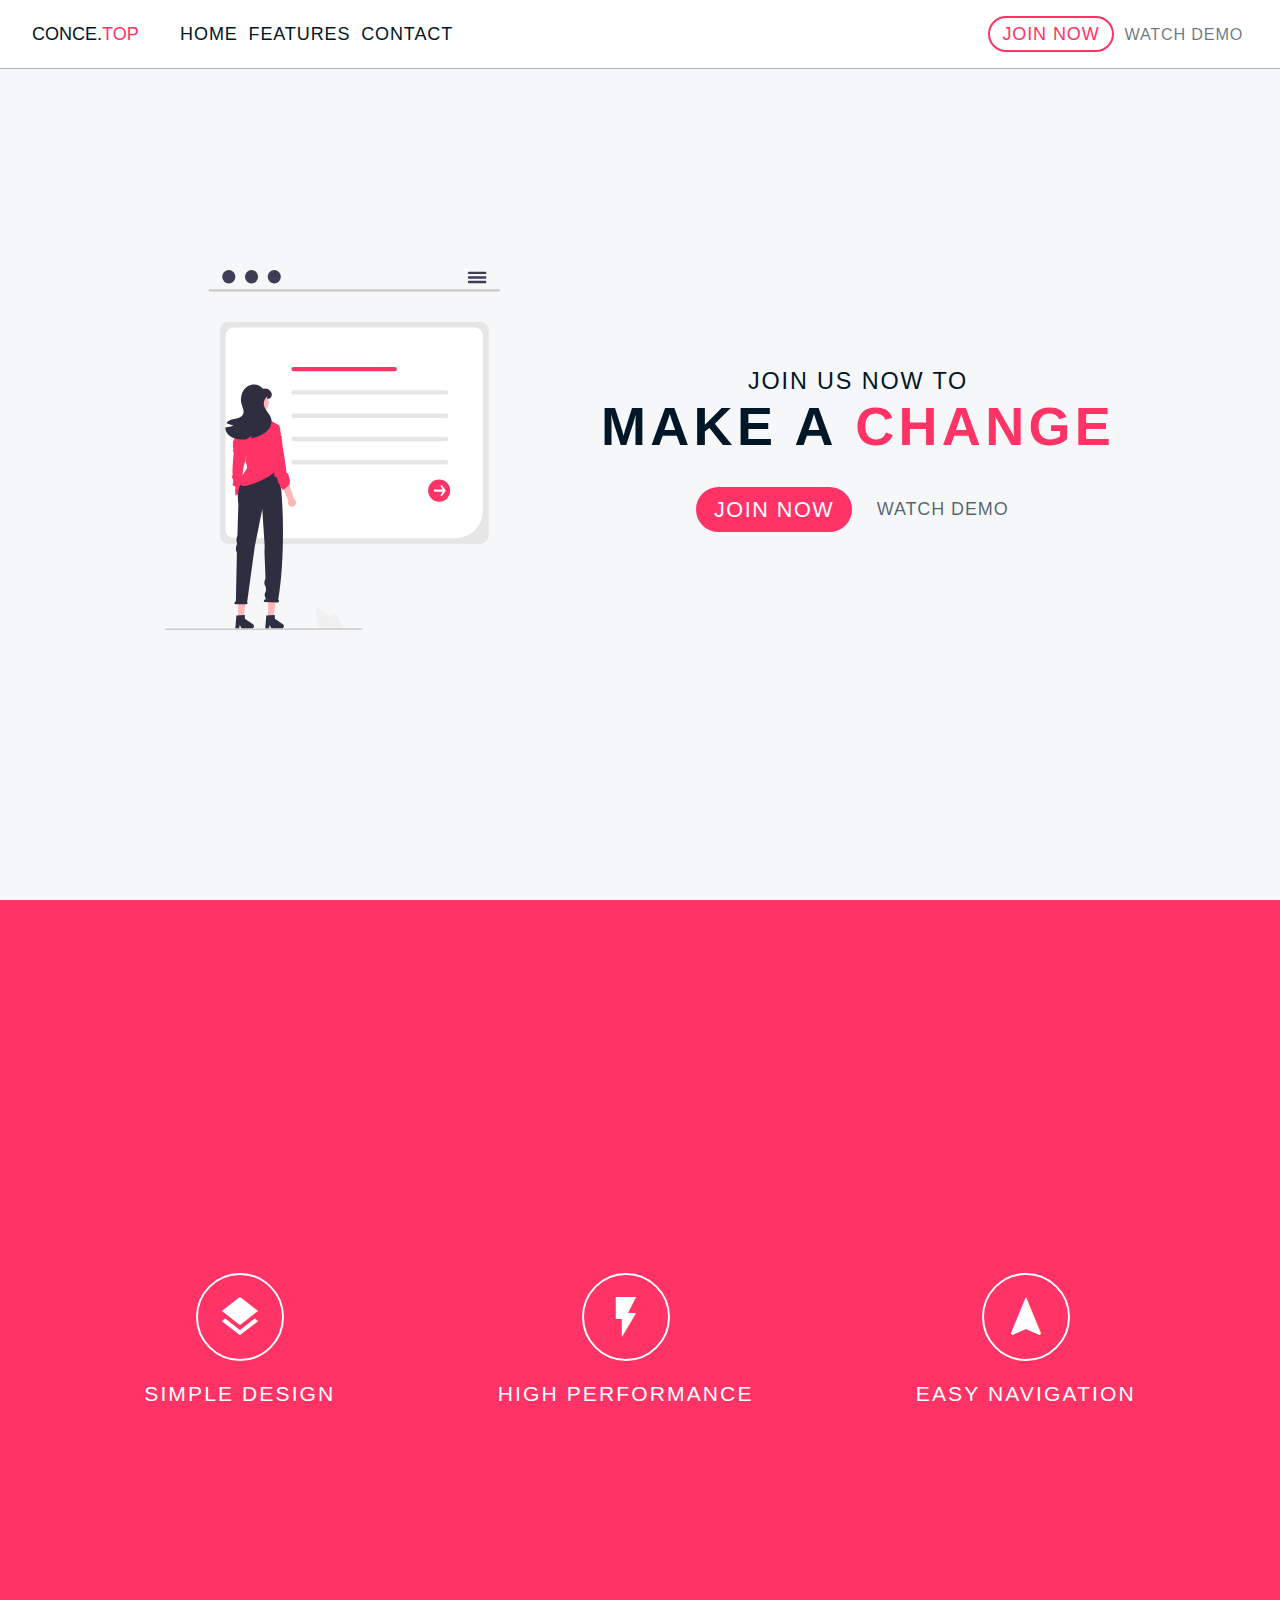
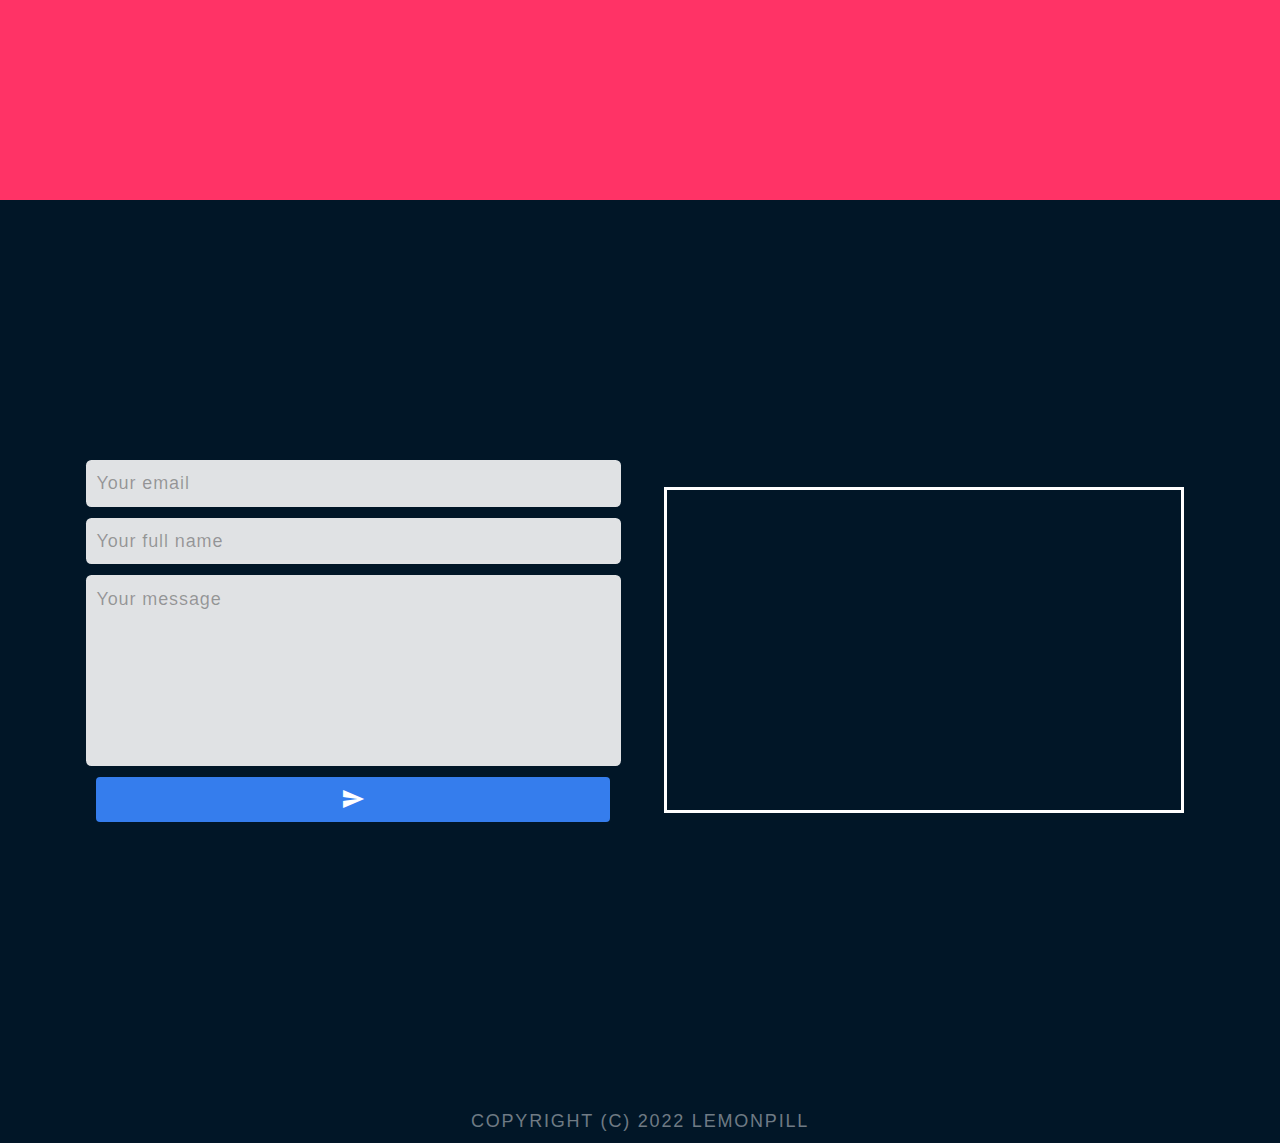
<file: landing-2/index.html>
<!DOCTYPE html>
<html lang="en">
<head>
    <meta charset="UTF-8">
    <meta http-equiv="X-UA-Compatible" content="IE=edge">
    <meta name="viewport" content="width=device-width, initial-scale=1.0">
    <link href="https://fonts.googleapis.com/icon?family=Material+Icons"
      rel="stylesheet">
    <link rel="stylesheet" href="style.css">
    <script>
        function toggleShowMobileMenu() {
            mobileMenu = document.getElementById("mobile-nav-container")
            if (
                mobileMenu.style.display === "none" ||
                !mobileMenu.style.display
            ) {
                mobileMenu.style.display = "flex"
            }
            else {
                mobileMenu.style.display = "none"
            }
        }
    </script>
    <title>Landing</title>
</head>
<body>
    <!-- Navbar -->
    <nav id="navbar">
        <div id="navbar-container">
            <!-- Logo -->
            <a id="logo" href="#">conce.<span id="logo-styled">top</span>
            </a>
            <!-- Navigation items -->
            <div id="nav-items-container">
                <div id="nav-items-navigation">
                    <a href="#hero" class="nav-item">Home</a>
                    <a href="#features" class="nav-item">Features</a>
                    <a href="#contact" class="nav-item">Contact</a>
                </div>
                <div id="nav-items-cta">
                    <a href="#" class="nav-item cta-btn">Join Now</a>
                    <a href="#" class="nav-item cta-vid">Watch Demo</a>
                </div>
            </div>
            <!-- Mobile menu icon -->
            <button id="mobile-menu-icon-container">
                <span onclick="toggleShowMobileMenu()" class="material-icons md-48" id="mobile-menu-icon">
                    menu
                </span>
            </button>
        </div>
    </nav>
    <!-- Mobile navbar -->
    <div id="mobile-nav-container">
        <button id="close-mobile-menu-btn">
            <span onclick="toggleShowMobileMenu()" class="material-icons md-48" id="close-mobile-menu-icon">
                close
            </span>
        </button>
        <a onclick="toggleShowMobileMenu()" href="#hero" class="mobile-nav-item">Home</a>
        <a onclick="toggleShowMobileMenu()" href="#features" class="mobile-nav-item">Features</a>
        <a onclick="toggleShowMobileMenu()" href="#contact" class="mobile-nav-item">Contact</a>
        <a onclick="toggleShowMobileMenu()" href="#" class="mobile-nav-item cta-btn">Join Now</a>
        <a onclick="toggleShowMobileMenu()" href="#" class="mobile-nav-item cta-vid">Watch Demo</a>
    </div>
    <!-- Hero section -->
    <section id="hero">
        <div id="hero-container">
            <img id="hero-illustration" src="/landing-2/resources/hero-illustration.svg" alt="working late">
            <div id="hero-description-container">
                <p id="hero-description">
                    Join us now to
                </p>
                <h1 id="hero-heading">
                    Make a 
                    <span id="hero-heading-styled">
                        change
                    </span>
                </h1>
                <div id="hero-actions-container">
                    <a href="#" class="hero-cta">Join Now</a>
                    <a href="#" class="hero-vid">Watch Demo</a>
                </div>
            </div>
        </div>
    </section>
    <!-- Features section -->
    <section id="features">
        <div id="features-container">
            <div class="feature">
                <div class="feature-icon-container">
                    <span class="material-icons md-48 feature-icon">
                        layers
                    </span>
                </div>
                <h3 class="feature-heading">
                    Simple Design
                </h3>
            </div>
            <div class="feature">
                <div class="feature-icon-container">
                    <span class="material-icons md-48 feature-icon">
                        flash_on
                    </span>
                </div>
                <h3 class="feature-heading">
                    High Performance
                </h3>
            </div>
            <div class="feature">
                <div class="feature-icon-container">
                    <span class="material-icons md-48 feature-icon">
                        navigation
                    </span>
                </div>
                <h3 class="feature-heading">
                    Easy Navigation
                </h3>
            </div>
        </div>
    </section>
    <!-- Contact section -->
    <section id="contact">
        <div id="contact-container">
            <form action="#" id="contact-form-container">
                <input class="input-field" type="email" name="email" id="email" placeholder="Your email" maxlength="100" required>
                <input class="input-field" type="text" name="fullname" id="fullname" placeholder="Your full name" maxlength="100" required>
                <textarea class="input-field" name="message" id="message" cols="30" rows="5" placeholder="Your message" maxlength="500" required></textarea>
                <!-- TODO: Add CAPTCHA -->
                <div id="form-actions-container">
                    <button type="submit" id="send-message">
                        <span class="material-icons md-48 send-icon">
                            send
                        </span>
                    </button>
                </div>
            </form>
            <div id="contact-map-container">
                <iframe id="contact-map" src="https://www.google.com/maps/embed?pb=!1m18!1m12!1m3!1d965539.4055842345!2d-73.67542086273951!3d19.035653413633742!2m3!1f0!2f0!3f0!3m2!1i1024!2i768!4f13.1!3m3!1m2!1s0x8eb6c6f37fcbbb11%3A0xb51438b24c54f6d3!2sHaiti!5e0!3m2!1sen!2sil!4v1642097091067!5m2!1sen!2sil" style="border:0;" allowfullscreen="" loading="lazy"></iframe>
            </div>
        </div>
    </section>
    <!-- Copyright information -->
    <footer>
        Copyright (c) 2022 Lemonpill
    </footer>
</body>
</html>
</file>
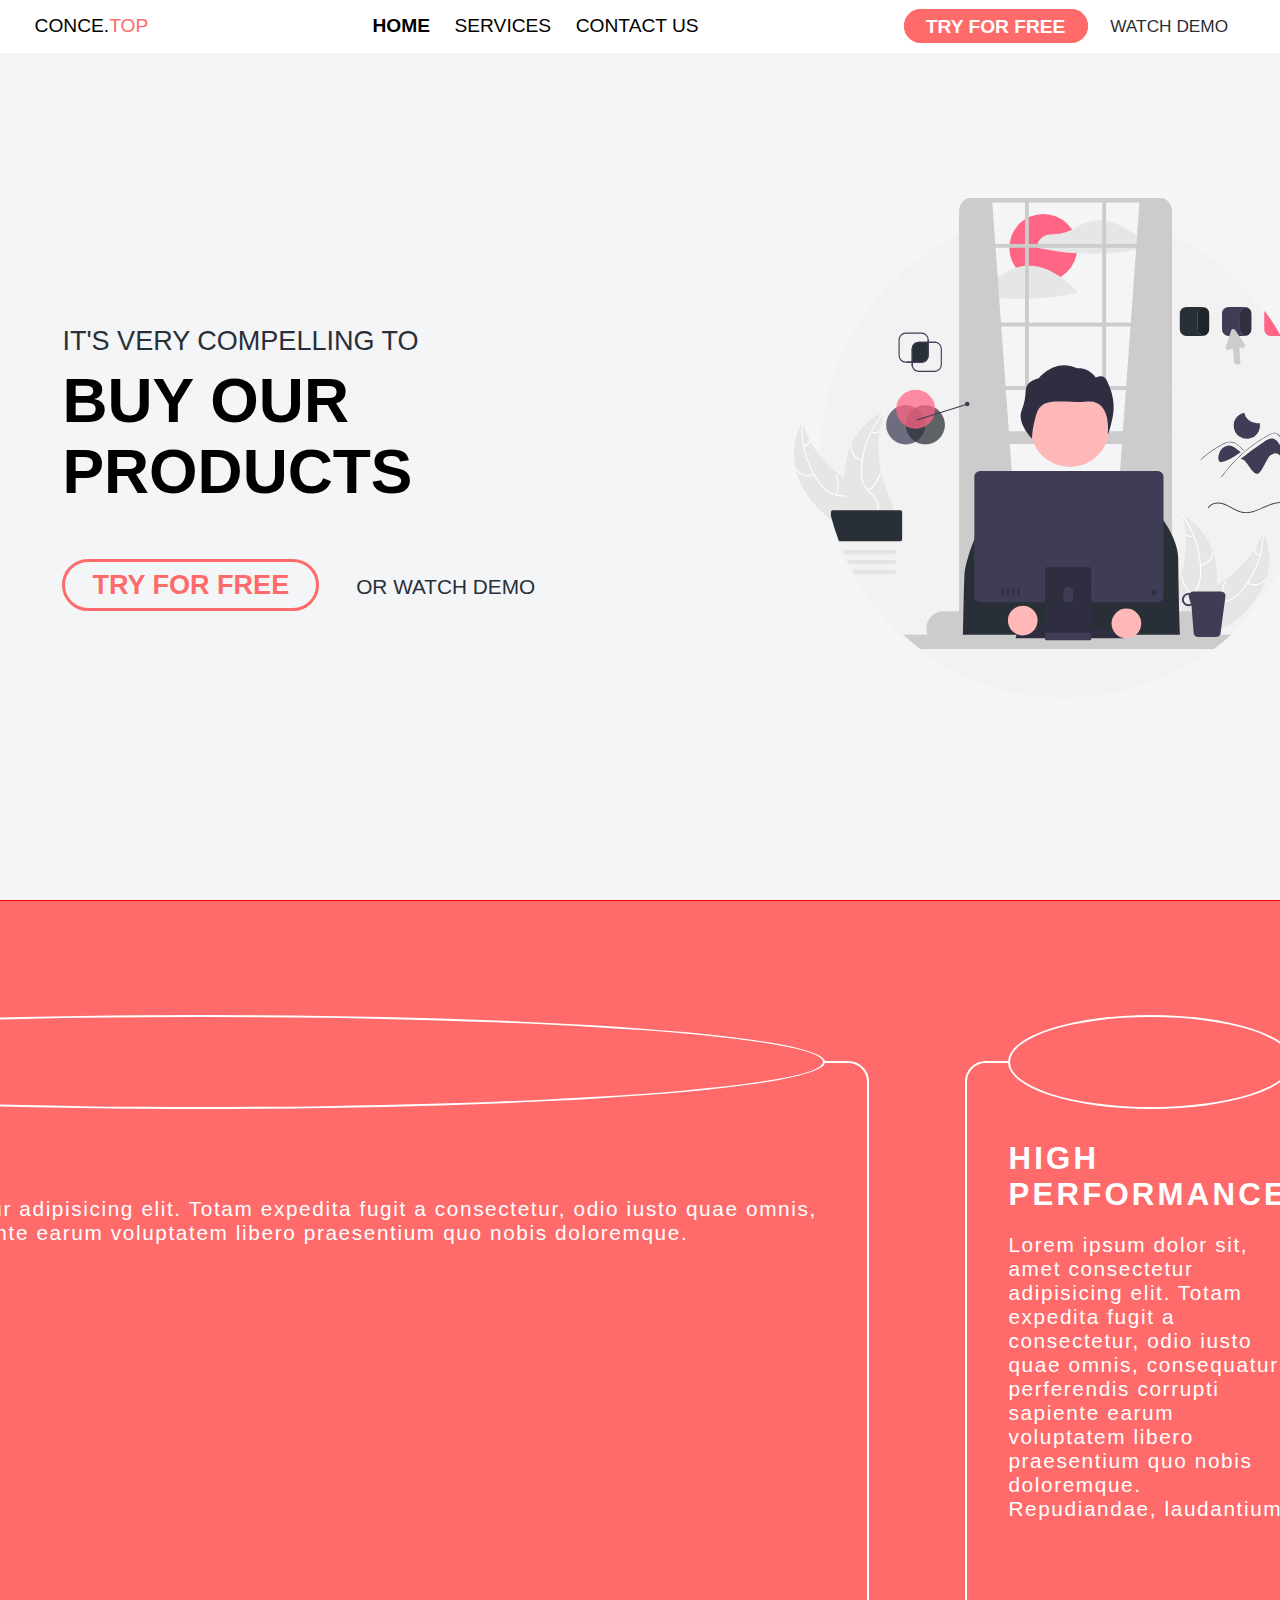
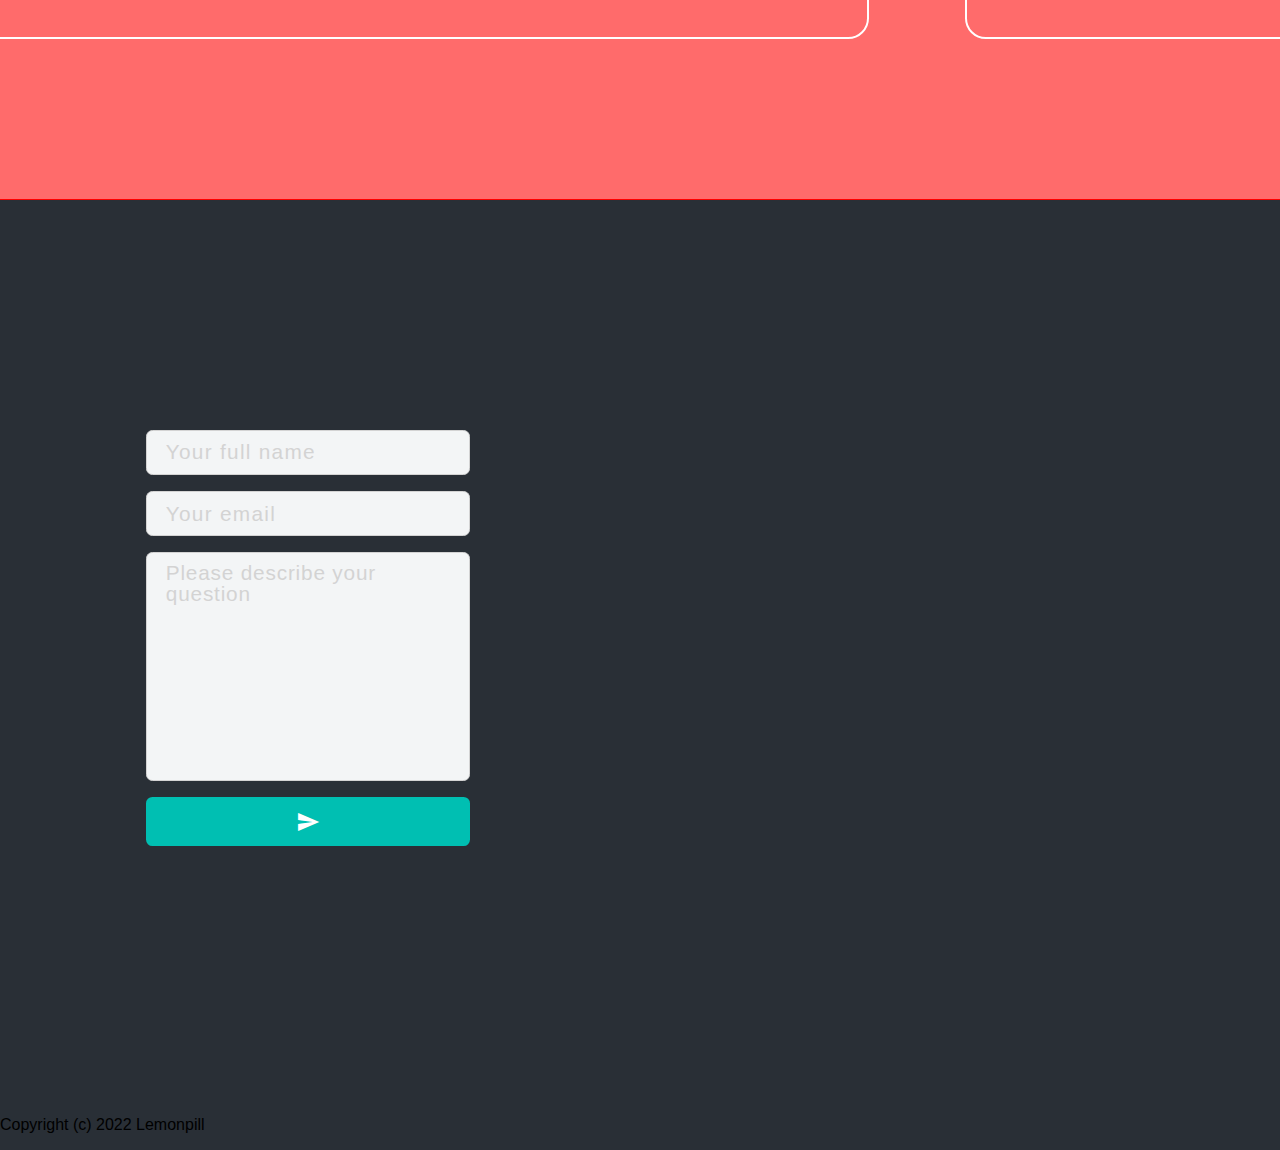
<file: landing/index.html>
<!DOCTYPE html>
<html lang="en">
<head>
    <meta charset="UTF-8">
    <meta http-equiv="X-UA-Compatible" content="IE=edge">
    <meta name="viewport" content="width=device-width, initial-scale=1.0">
    <link rel="stylesheet" href="style.css">
    <link href="https://fonts.googleapis.com/icon?family=Material+Icons" rel="stylesheet">
    <title>Landing page</title>
</head>
<body>
    <nav id="navbar">
        <div id="navbar-container">
            <div id="logo-container">
                <a id="logo-link" href="#">conce.<span id="logo-top">top</span></a>
            </div>
            <ul id="primary-navbar-list">
                <li class="primary-navbar-item">
                    <a class="primary-navbar-link current" href="#">Home</a>
                </li>
                <li class="primary-navbar-item">
                    <a class="primary-navbar-link" href="#section-2">Services</a>
                </li>
                <li class="primary-navbar-item">
                    <a class="primary-navbar-link" href="#section-3">Contact us</a>
                </li>
            </ul>
            <ul id="secondary-navbar-list">
                <li class="secondary-navbar-item">
                    <a class="secondary-navbar-link cta" href="#">Try for free</a>
                </li>
                <li class="secondary-navbar-item">
                    <a class="secondary-navbar-link-vid" href="#">Watch demo</a>
                </li>
            </ul>
        </div>
    </nav>
    <section id="section-1">
        <div id="section-1-container">
            <div id="hero-introduction-container">
                <div id="hero-introduction">
                    <p id="hero-introduction-slogan">
                        It's very compelling to
                    </p>
                    <h1 id="hero-introduction-hook">
                        Buy our products
                    </h1>
                </div>
                <div id="hero-introduction-actions">
                    <a id="hero-cta" href="#">Try for free</a>
                    <a href="#" id="hero-link-vid">Or watch demo</a>
                </div>
            </div>
            <div id="hero-illustration-container">
                <img id="hero-illustration" src="/landing/resources/hero-illustration.svg" alt="main illustration">
            </div>
        </div>
    </section>
    <section id="section-2">
        <div id="section-2-container">
            <div class="feature-overview">
                <div class="overview-icon-container">
                    <div class="overview-icon-outline">
                        <span class="material-icons md-48 overview-icon">
                            auto_awesome_mosaic
                        </span>
                    </div>
                </div>
                <h2 class="feature-overview-title">Simple design</h2>
                <p class="feature-overview-content">Lorem ipsum dolor sit, amet consectetur adipisicing elit. Totam expedita fugit a consectetur, odio iusto quae omnis, consequatur perferendis corrupti sapiente earum voluptatem libero praesentium quo nobis doloremque. Repudiandae, laudantium!</p>
            </div>
            <div class="feature-overview">
                <div class="overview-icon-container">
                    <div class="overview-icon-outline">
                        <span class="material-icons md-48 overview-icon">
                            bolt
                        </span>
                    </div>
                </div>
                <h2 class="feature-overview-title">High performance</h2>
                <p class="feature-overview-content">Lorem ipsum dolor sit, amet consectetur adipisicing elit. Totam expedita fugit a consectetur, odio iusto quae omnis, consequatur perferendis corrupti sapiente earum voluptatem libero praesentium quo nobis doloremque. Repudiandae, laudantium!</p>
            </div>
            <div class="feature-overview">
                <div class="overview-icon-container">
                    <div class="overview-icon-outline">
                        <span class="material-icons md-48 overview-icon">
                            near_me
                        </span>
                    </div>
                </div>
                <h2 class="feature-overview-title">Easy navigation</h2>
                <p class="feature-overview-content">Lorem ipsum dolor sit, amet consectetur adipisicing elit. Totam expedita fugit a consectetur, odio iusto quae omnis, consequatur perferendis corrupti sapiente earum voluptatem libero praesentium quo nobis doloremque. Repudiandae, laudantium!</p>
            </div>
        </div>
    </section>
    <section id="section-3">
        <div id="section-3-container">
            <fieldset id="contact-form-container">
                <form id="contact-form" action="#">
                    <input type="text" name="fullname" id="fullname" placeholder="Your full name" maxlength="100" required>
                    <input type="email" name="email" id="email" placeholder="Your email" maxlength="100" required>
                    <textarea name="content" id="content" cols="30" rows="10" placeholder="Please describe your question" maxlength="500" required></textarea>
                    <button type="submit" id="submit-question">
                        <span class="material-icons md-36 send-icon">
                            send
                        </span>
                    </button>
                </form>
            </fieldset>
            <div id="map-container">
                <iframe id="map" src="https://www.google.com/maps/embed?pb=!1m18!1m12!1m3!1d965539.4055842345!2d-73.67542086273951!3d19.035653413633742!2m3!1f0!2f0!3f0!3m2!1i1024!2i768!4f13.1!3m3!1m2!1s0x8eb6c6f37fcbbb11%3A0xb51438b24c54f6d3!2sHaiti!5e0!3m2!1sen!2sil!4v1641945629335!5m2!1sen!2sil" width="600" height="450" allowfullscreen="true" loading="lazy"></iframe>
            </div>
        </div>
    </section>
    <footer>
        Copyright (c) 2022 Lemonpill
    </footer>
</body>
</html>
</file>
<file: landing-2/style.css>
html {
    font-family: "Asap", sans-serif;
    font-size: 18px;
}

html *{
    color: #011627;
}

body {
    background-color: #011627;
    margin: 0;
}

#navbar {
    position:fixed;
    display: block;
    width: 100%;
    background-color: #FFFFFF;
    border-bottom: 1px solid #01162752;
}

#navbar-container {
    width: 95%;
    display: flex;
    align-items: center;
    justify-content: space-between;
    margin: 0 auto 0 auto;
    padding: .9em .13em;
}

#logo {
    text-decoration: none;
    margin-right: 2em;
    text-transform: uppercase;
}

#logo-styled {
    color: #FF3366;
}

#nav-items-container {
    display: none;
}

#mobile-nav-container {
    position: fixed;
    width: 100%;
    z-index: 999;
    display: none;
    flex-direction: column;
    background-color: #011627;
    text-align: right;
}

.mobile-nav-item {
    padding: 1em 1.2em;
    font-size: 1.2rem;
    color: #FFFFFF;
    text-transform: uppercase;
    text-decoration: none;
}

.mobile-nav-item:active {
    background-color: #01101d;
}

.mobile-nav-item.cta-btn {
    color: #FF3366;
}

.mobile-nav-item.cta-vid {
    color: #ffffff71;
}

#close-mobile-menu-btn {
    background-color: transparent;
    border-style: none;
    text-align: right;
}

#close-mobile-menu-icon {
    padding: 1em .8em;
    font-size: 1.3rem;
    color: #FFFFFF;
}

#mobile-menu-icon-container {
    border-style: none;
    background-color: transparent;
    padding: 0;
}

#mobile-menu-icon {
    color: #011627;
    font-size: 2em;
}

#hero, #features, #contact {
    height: 100vh;
}

#hero {
    background-color: #F6F7F8;
    display: flex;
    align-items: center;
    justify-content: center;
}

#hero-container {
    width: 90%;
    display: flex;
    flex-direction: column;
    align-items: center;
    justify-content: center;
}

#hero-illustration {
    max-width: 100%;
    height: 20rem;
    margin-bottom: 2em;
}

#hero-actions-container {
    display: flex;
    align-items: center;
    justify-content: space-evenly;
    flex-direction: column;
    margin-top: 1.7em;
}

.hero-cta {
    border: 3px solid #FF3366;
    padding: .3em .7em;
    border-radius: 5em;
    background-color: #FF3366;
    color: #FFFFFF;
    text-decoration: none;
    text-transform: uppercase;
    letter-spacing: .07em;
    margin: 0 .3em .5em .3em;
    font-size: 1.2rem;
    font-weight: 500;
}

.hero-cta:hover {
    color: #FF3366;
    background-color: #FFFFFF;
    border-color: #FF3366;
    transition: .3s;
}

.hero-vid {
    color: #011627a9;
    padding: .2em .7em;
    text-decoration: none;
    text-transform: uppercase;
    letter-spacing: .05em;
    margin: 0 .3em 0 .3em;
}

#hero-heading, #hero-description {
    text-align: center;
    text-transform: uppercase;
    letter-spacing: .08em;
    margin:0;
}

#hero-heading {
    font-size: 1.7rem;
    font-weight: 700;
}

#hero-heading-styled {
    color: #FF3366;
}

#features {
    background-color: #FF3366;
    display: flex;
    align-items: center;
    justify-content: center;
}

#hero-description-container {
    display: flex;
    align-items: center;
    justify-content: center;
    flex-direction: column;
}

#features-container {
    display: flex;
    flex-direction: column;
    align-items: center;
    justify-content: space-evenly;
    width: 100%;
}

.feature {
    display: flex;
    flex-direction: column;
    align-items: center;
    text-align: center;
    margin: 1em;
}

.material-icons.md-48 {
    font-size: 48px;
    color: #FFFFFF;
}

.feature-icon, .feature-heading {
    color: #FFFFFF;
    font-weight: 400;
}

.feature-icon-container {
    border: 2px solid white;
    border-radius: 50%;
    display: flex;
    align-items: center;
    justify-content: center;
    padding: 1em;
}

.feature-heading {
    text-transform: uppercase;
    letter-spacing: .1em;
}

#contact {
    background-color: transparent;
    display: flex;
    align-items: center;
    justify-content: center;
    padding: 0 2em 0 2em;
    height: 100vh;
}
#contact-container {
    display: flex;
    flex-direction: column;
    align-items: center;
    justify-content: space-evenly;
    width: 90%;
    min-height: max-content;
}

#contact-form-container {
    display: flex;
    flex-direction: column;
    justify-content: center;
    align-items: center;
    width: 100%;
}

#contact-map-container {
    border: .2em solid white;
    display: flex;
    align-items: center;
    justify-content: stretch;
    width: 100%;
}

#contact-map {
    height: 12rem;
    width: 100%;
}

#email, #fullname, #message, #send-message {
    width: 100%;
}

.input-field{
    font-family: "Asap", sans-serif;
    font-weight: 300;
    font-size: 1rem;
    line-height: 2rem;
    letter-spacing: .05em;
    margin: 0 0 .6em 0;
    padding: .3em .6em;
    border-style: none;
    border-radius: .3em;
    background-color: rgba(255, 255, 255, 0.877);
}

.input-field::placeholder {
    color: rgba(0, 0, 0, 0.349);
}

#message {
    resize: none;
}

#send-message {
    background-color: #357DED;
    border-style: none;
    border-radius: .3em;
    width: 100%;
}

#form-actions-container {
    width: 100%;
    display: flex;
    justify-content: center;
    margin-bottom: 1em;
}

#send-message:hover {
    background-color: #3179ED;
    cursor: pointer;
}

#send-message:active {
    background-color: #3179ED;
}


#clear-all-icon {
    font-size: 28px;
}

.material-icons.md-48.send-icon {
    font-size: 24px;
    margin: .4em .7em;
}

footer {
    color: #ffffff70;
    text-align: center;
    padding: .6em 0;
    letter-spacing: .1em;
    text-transform: uppercase;
}


@media screen and (min-width: 768px) {
    #mobile-menu-icon-container {
        display: none;
    }

    #nav-items-container {
        width: 100%;
        display: flex;
        align-content: center;
        justify-content: space-between
    }

    #nav-items-navigation {
        display: flex;
        align-items: center;
        justify-content: space-evenly;
    }

    #nav-items-cta {
        display: flex;
        align-items: center;
        justify-content: space-evenly;
    }

    .nav-item {
        text-decoration: none;
        text-transform: uppercase;
        letter-spacing: .05em;
        margin: 0 .3em 0 .3em;
    }
    
    .nav-item.cta-btn {
        border: 2px solid #FF3366;
        padding: .3em .7em;
        border-radius: 5em;
        color: #FF3366;
    }

    .nav-item.cta-btn:hover {
       background-color: #FF3366;
       color: #FFFFFF;
       transition: .2s;
    }

    .nav-item.cta-vid {
        color: #01162798;
        font-size: .9em;
    }

    #hero-container {
        flex-direction: row;
        justify-content: space-evenly;
    }

    #hero-actions-container {
        flex-direction: row;
    }

    .hero-cta {
        margin-bottom: 0;
    }

    #hero-description {
        font-size: 1.3rem;
    }

    #hero-heading {
        font-size: 3rem;
    }

    #hero-illustration {
        margin-bottom: 0;
    }

    #features-container {
        flex-direction: row;
    }

    #contact-container {
        display: flex;
        flex-direction: row;
    }

    #contact-map-container {
        margin-left: 3em;
        height: 320px;
    }

    #contact-map {
        height: 100%;
    }
}
</file>
<file: landing/style.css>
/* @import url('https://fonts.googleapis.com/css2?family=Asap:wght@700&display=swap'); */

html{
    font-family: 'Asap', sans-serif;
}
body{
    padding:0;
    margin:0;
    background-color: #292F36;
}
img{
    width: 100%;
}
section{
    padding:0;
    margin:0;
    font-size: 1.3em;
    text-transform: uppercase;
}
nav{
    display: block;
    width: 100%;
    position: fixed;
    text-transform: uppercase;
    font-size: 1.2em;
}
a{
    text-decoration: none;
    color: black;
}
footer{
    padding: 1rem 0;
}
.material-icons.md-48 {
    font-size: 64px;
}
#logo-top{
    color: #FF6B6B;
}
#navbar-container{
    background-color: #FFFFFF;
    padding: .8em 1.8em;
    display: flex;
    justify-content: space-between;
}
#primary-navbar-list{
    list-style-type: none;
    margin: 0;
    padding: 0;
    margin-top: auto;
    margin-bottom: auto;
}
.primary-navbar-item{
    display: inline;
}
.primary-navbar-link{
    font-weight:500;
    margin-left: 1em;
}
.primary-navbar-link:hover{
    font-weight:600
}
.current{
    font-weight:600
}
#secondary-navbar-list{
    list-style-type: none;
    margin: 0;
    padding: 0;
    margin-top: auto;
    margin-bottom: auto;
}
.secondary-navbar-item{
    display: inline;
}
.secondary-navbar-link{
    padding: .2em 1em;
}
.secondary-navbar-link-vid{
    padding: .2em 1em;
    font-size: .9em;
    color: #292F36;
}
.cta {
    border: 3px solid #FF6B6B;
    background-color: #FF6B6B;
    color: #FFFFFF;
    border-radius: 5em;
    font-weight: 600;
}
.cta:hover{
    background-color: #FFFFFF;
    color: #FF6B6B;
    transition: .3s;
}
#section-1{
    background-color: #F3F5F6;
    min-height: 100vh;
    display: flex;
    justify-content: center;
    align-items: center;
}
#section-1-container{
    min-width: 50%;
    display: flex;
    justify-content: center;
    align-items: center;
}
#hero-illustration{
    height: 500px;
    margin-left: 2em;
}
#hero-introduction-container{
    margin: auto 2em auto 3em;
}
#hero-introduction-slogan{
    color: #292F36;
    font-size: 1.3em;
    margin-bottom: .3em;
}
#hero-introduction-hook{
    font-size: 3em;
    margin-top: 0;
    margin-bottom: 1em;
}
#hero-cta{
    border: 3px solid #FF6B6B;
    padding: .3em 1em;
    font-weight: bold;
    color: #FF6B6B;
    border-radius: 5em;
    font-size: 1.3em;
}
#hero-link-vid{
    margin-left: 1.5em;
    color: #292F36;
}
#hero-cta:hover{
    background-color: #FF6B6B;
    color: #F3F5F6;
    transition: .3s;
}
#section-2{
    background-color: #FF6B6B;
    min-height: 100vh;
    max-height: 100vh;
    display: flex;
    justify-content: center;
}
#section-2-container{
    display: flex;
    border: 1px solid red;
    display: flex;
    align-items: stretch;
}
.feature-overview{
    text-transform: none;
    color: #FFFFFF;
    padding: 1em 2em;
    border: 2px solid #FFFFFF;
    border-radius: 1em;
    margin:10rem 3rem
}
.feature-overview:hover {
    cursor: pointer;
}
.feature-overview:hover
.overview-icon-container >
.overview-icon-outline {
    background-color: white;
    color: #FF6B6B;
    transition: .4s;
}
.feature-overview:hover
.overview-icon-container >
.overview-icon-outline >
.overview-icon {
    transform: scale(1.1);
}
.overview-icon-container{
    display: flex;
    justify-content: center;
    align-items: center;
    margin-bottom: 2rem;
}
.overview-icon-outline{
    border: 2px solid #FFFFFF;
    padding: .8rem;
    border-radius: 50%;
    display: flex;
    justify-content: center;
    align-items: center;
    margin-top: -4.3rem;
    background-color: #FF6B6B;
}
.feature-overview-icon{
    box-sizing: content-box;
}
.feature-overview-title{
    text-transform: uppercase;
    letter-spacing: .2rem;
    margin:0;
}
.feature-overview-content{
    letter-spacing: .1rem;
}
.overview-link{
    color:white;
    padding: .3em;
    border: 2px solid white;
    border-radius: 5em;
}
#section-3{
    background-color: transparent;
    min-height: 100vh;
    display: flex;
    justify-content: center;
    align-items: center;
}
#section-3-container{
    min-width: 50%;
    max-width: 80%;
    display: grid;
    grid-template-columns: 1fr 1fr;
    grid-column-gap: 4rem;
    padding: 7rem
}
#section-3-heading{
    color: white;
    letter-spacing: .2rem;
    font-weight: 500;
    font-size: 3rem;
    margin: 0;
    padding:0;
}
#contact-form-container{
    border: none;
}
#email{
    display: block;
    width: 100%;
    line-height: 1.3rem;
    font-size: 1.3rem;
    padding: .6rem 1.2rem;
    box-sizing: border-box;
    margin-bottom: 1rem;
    border-style: none;
    border-radius: .4rem;
    color: #292F36;
    border: 1px solid lightgray;
    letter-spacing: .08rem;
    font-weight: 400;
    background-color: #F3F5F6;
}
#email::placeholder{
    line-height: 1.3rem;
    font-size: 1.3rem;
    color: lightgray;
}
#fullname{
    display: block;
    width: 100%;
    line-height: 1.3rem;
    font-size: 1.3rem;
    padding: .6rem 1.2rem;
    box-sizing: border-box;
    margin-bottom: 1rem;
    border-style: none;
    border-radius: .4rem;
    color: #292F36;
    border: 1px solid lightgray;
    letter-spacing: .08rem;
    font-weight: 400;
    background-color: #F3F5F6;
}
#fullname::placeholder{
    line-height: 1.3rem;
    font-size: 1.3rem;
    color: lightgray;
}
#content {
    resize: none;
    display: block;
    width: 100%;
    line-height: 1.3rem;
    font-size: 1.3rem;
    padding: .6rem 1.2rem;
    box-sizing: border-box;
    margin-bottom: 1rem;
    border-style: none;
    border-radius: .4rem;
    color: #292F36;
    border: 1px solid lightgray;
    letter-spacing: .05rem;
    font-weight: 400;
    background-color: #F3F5F6;
}
#content::placeholder{
    font-family: 'Asap', sans-serif;
    line-height: 1.3rem;
    font-size: 1.3rem;
    color: lightgray;
}
#map{
    border-radius: .4rem;
    border-style: none;
}
#submit-question{
    border-radius: .4rem;
    border-style: none;
    font-family: 'Asap', sans-serif;
    font-size: 1.3rem;
    background-color: #00BFB2;
    border: 2px solid #00BFB2;
    color: white;
    width: 100%;
}
#submit-question:hover{
    background-color: #00B8AB;
    cursor: pointer;
    transition: .3s;
}
.send-icon{
    margin: .6rem .13rem;
}
</file>
